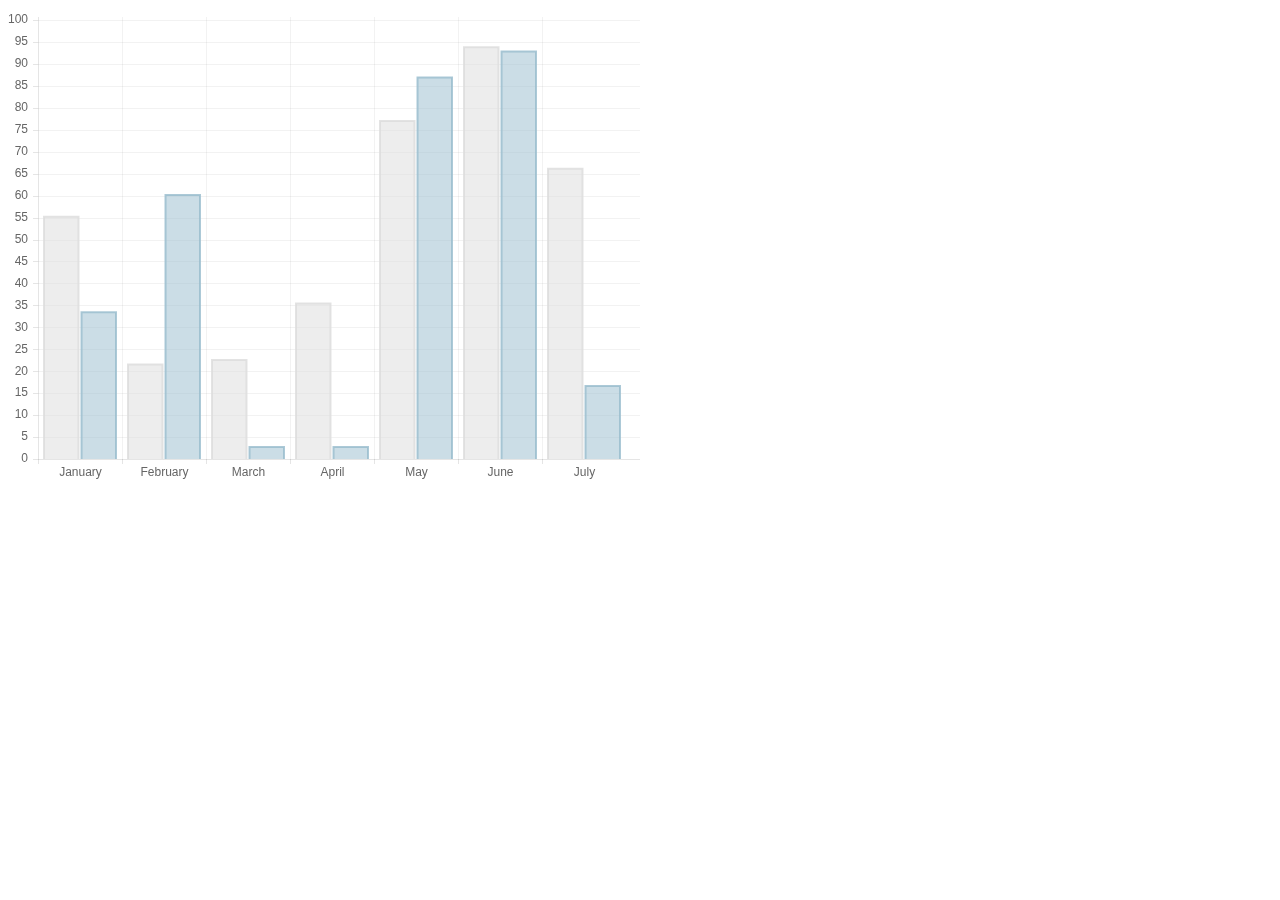
<file: chart1/samples/bar.html>
<!doctype html>
<html>
	<head>
		<title>Bar Chart</title>
		<script src="../Chart.js"></script>
	</head>
	<body>
		<div style="width: 50%">
			<canvas id="canvas" height="450" width="600"></canvas>
		</div>


	<script>
	var randomScalingFactor = function(){ return Math.round(Math.random()*100)};

	var barChartData = {
		labels : ["January","February","March","April","May","June","July"],
		datasets : [
			{
				fillColor : "rgba(220,220,220,0.5)",
				strokeColor : "rgba(220,220,220,0.8)",
				highlightFill: "rgba(220,220,220,0.75)",
				highlightStroke: "rgba(220,220,220,1)",
				data : [randomScalingFactor(),randomScalingFactor(),randomScalingFactor(),randomScalingFactor(),randomScalingFactor(),randomScalingFactor(),randomScalingFactor()]
			},
			{
				fillColor : "rgba(151,187,205,0.5)",
				strokeColor : "rgba(151,187,205,0.8)",
				highlightFill : "rgba(151,187,205,0.75)",
				highlightStroke : "rgba(151,187,205,1)",
				data : [randomScalingFactor(),randomScalingFactor(),randomScalingFactor(),randomScalingFactor(),randomScalingFactor(),randomScalingFactor(),randomScalingFactor()]
			}
		]

	}
	window.onload = function(){
		var ctx = document.getElementById("canvas").getContext("2d");
		window.myBar = new Chart(ctx).Bar(barChartData, {
			responsive : true
		});
	}

	</script>
	</body>
</html>
</file>
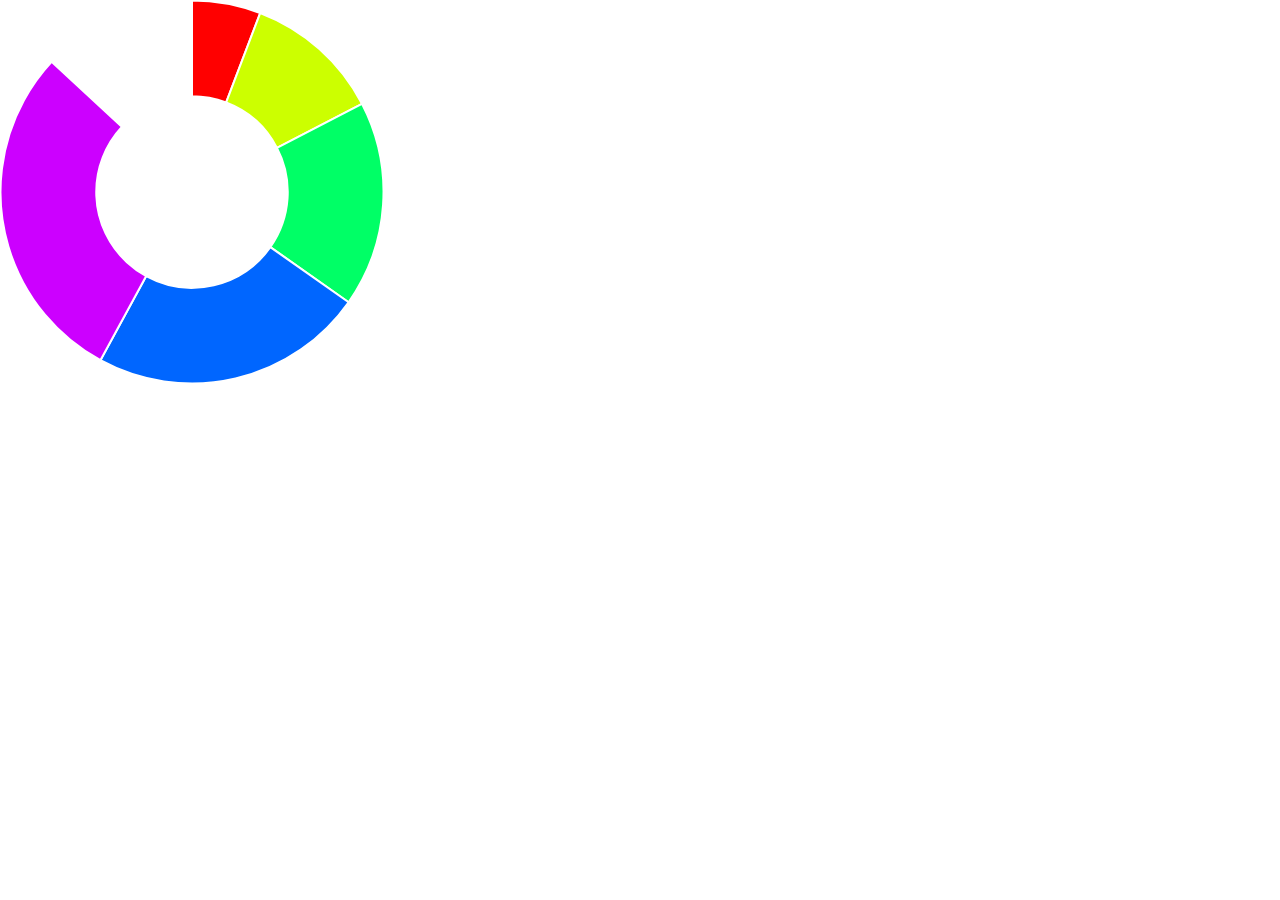
<file: chart1/samples/doughnut.color.html>
<!doctype html>
<html>
	<head>
		<title>Doughnut Chart</title>
		<script src="../src/Chart.Core.js"></script>
		<script src="../src/Chart.Doughnut.js"></script>
		<style>
			body{
				padding: 0;
				margin: 0;
			}
			#canvas-holder{
				width:30%;
			}
		</style>
	</head>
	<body>
		<div id="canvas-holder">
			<canvas id="chart-area" width="500" height="500"/>
		</div>


	<script>

		var doughnutData = [
				{
					value: 1,
					label: "One"
				},
				{
					value: 2,
					label: "Two"
				},
				{
					value: 3,
					label: "Three"
				},
				{
					value: 4,
					label: "Four"
				},
				{
					value: 5,
					label: "Five"
				}

			];

			window.onload = function(){
				var ctx = document.getElementById("chart-area").getContext("2d");
				window.myDoughnut = new Chart(ctx).Doughnut(doughnutData, {responsive : true});
			};



	</script>
	</body>
</html>
</file>
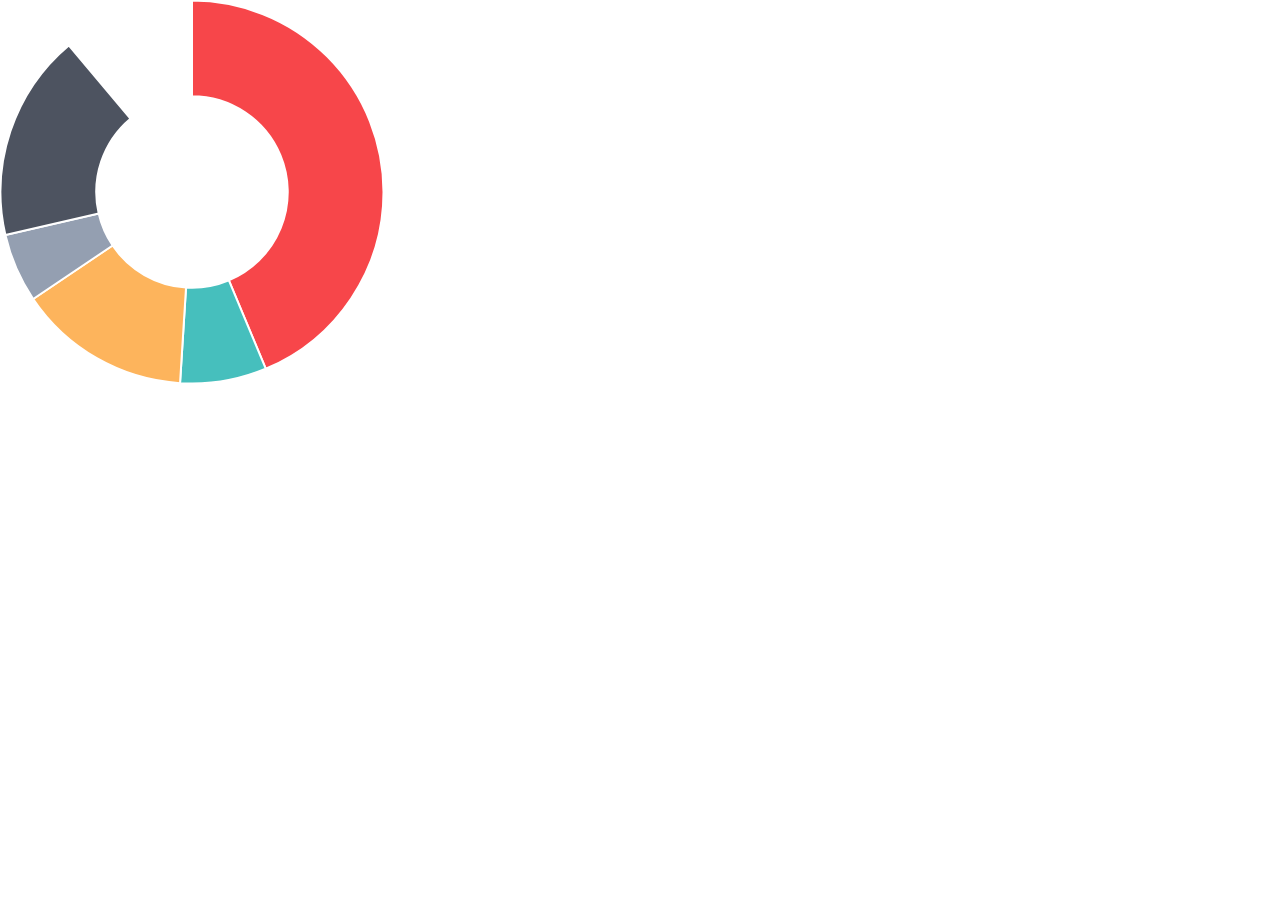
<file: chart1/samples/doughnut.html>
<!doctype html>
<html>
	<head>
		<title>Doughnut Chart</title>
		<script src="../Chart.js"></script>
		<style>
			body{
				padding: 0;
				margin: 0;
			}
			#canvas-holder{
				width:30%;
			}
		</style>
	</head>
	<body>
		<div id="canvas-holder">
			<canvas id="chart-area" width="500" height="500"/>
		</div>


	<script>

		var doughnutData = [
				{
					value: 300,
					color:"#F7464A",
					highlight: "#FF5A5E",
					label: "Red"
				},
				{
					value: 50,
					color: "#46BFBD",
					highlight: "#5AD3D1",
					label: "Green"
				},
				{
					value: 100,
					color: "#FDB45C",
					highlight: "#FFC870",
					label: "Yellow"
				},
				{
					value: 40,
					color: "#949FB1",
					highlight: "#A8B3C5",
					label: "Grey"
				},
				{
					value: 120,
					color: "#4D5360",
					highlight: "#616774",
					label: "Dark Grey"
				}

			];

			window.onload = function(){
				var ctx = document.getElementById("chart-area").getContext("2d");
				window.myDoughnut = new Chart(ctx).Doughnut(doughnutData, {responsive : true});
			};



	</script>
	</body>
</html>
</file>
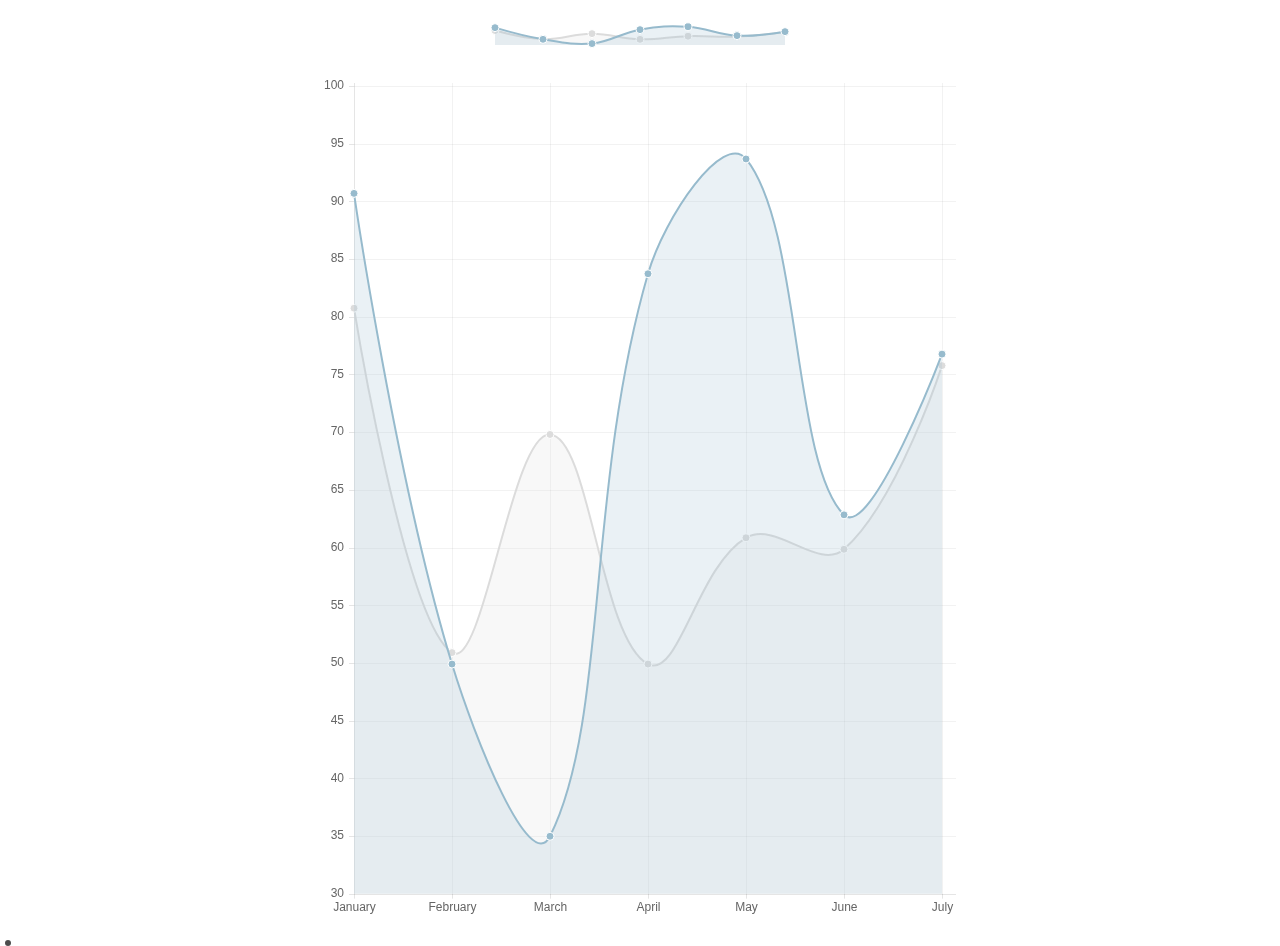
<file: chart1/samples/line-customTooltips.html>
<!doctype html>
<html>

<head>
    <title>Line Chart with Custom Tooltips</title>
    <script src="../Chart.js"></script>
    <script src="http://cdnjs.cloudflare.com/ajax/libs/jquery/2.1.3/jquery.min.js"></script>

    <style>
    #canvas-holder1 {
        width: 300px;
        margin: 20px auto;
    }
    #canvas-holder2 {
        width: 50%;
        margin: 20px 25%;
    }
    #chartjs-tooltip {
        opacity: 1;
        position: absolute;
        background: rgba(0, 0, 0, .7);
        color: white;
        padding: 3px;
        border-radius: 3px;
        -webkit-transition: all .1s ease;
        transition: all .1s ease;
        pointer-events: none;
        -webkit-transform: translate(-50%, 0);
        transform: translate(-50%, 0);
    }
   	.chartjs-tooltip-key{
   		display:inline-block;
   		width:10px;
   		height:10px;
   	}
    </style>
</head>

<body>
    <div id="canvas-holder1">
        <canvas id="chart1" width="300" height="30" />
    </div>
    <div id="canvas-holder2">
        <canvas id="chart2" width="450" height="600" />
    </div>

    <div id="chartjs-tooltip"></div>


    <script>

    Chart.defaults.global.pointHitDetectionRadius = 1;
    Chart.defaults.global.customTooltips = function(tooltip) {

        var tooltipEl = $('#chartjs-tooltip');

        if (!tooltip) {
            tooltipEl.css({
                opacity: 0
            });
            return;
        }

        tooltipEl.removeClass('above below');
        tooltipEl.addClass(tooltip.yAlign);

        var innerHtml = '';
        for (var i = tooltip.labels.length - 1; i >= 0; i--) {
        	innerHtml += [
        		'<div class="chartjs-tooltip-section">',
        		'	<span class="chartjs-tooltip-key" style="background-color:' + tooltip.legendColors[i].fill + '"></span>',
        		'	<span class="chartjs-tooltip-value">' + tooltip.labels[i] + '</span>',
        		'</div>'
        	].join('');
        }
        tooltipEl.html(innerHtml);

        tooltipEl.css({
            opacity: 1,
            left: tooltip.chart.canvas.offsetLeft + tooltip.x + 'px',
            top: tooltip.chart.canvas.offsetTop + tooltip.y + 'px',
            fontFamily: tooltip.fontFamily,
            fontSize: tooltip.fontSize,
            fontStyle: tooltip.fontStyle,
        });
    };
    var randomScalingFactor = function() {
        return Math.round(Math.random() * 100);
    };
    var lineChartData = {
        labels: ["January", "February", "March", "April", "May", "June", "July"],
        datasets: [{
            label: "My First dataset",
            fillColor: "rgba(220,220,220,0.2)",
            strokeColor: "rgba(220,220,220,1)",
            pointColor: "rgba(220,220,220,1)",
            pointStrokeColor: "#fff",
            pointHighlightFill: "#fff",
            pointHighlightStroke: "rgba(220,220,220,1)",
            data: [randomScalingFactor(), randomScalingFactor(), randomScalingFactor(), randomScalingFactor(), randomScalingFactor(), randomScalingFactor(), randomScalingFactor()]
        }, {
            label: "My Second dataset",
            fillColor: "rgba(151,187,205,0.2)",
            strokeColor: "rgba(151,187,205,1)",
            pointColor: "rgba(151,187,205,1)",
            pointStrokeColor: "#fff",
            pointHighlightFill: "#fff",
            pointHighlightStroke: "rgba(151,187,205,1)",
            data: [randomScalingFactor(), randomScalingFactor(), randomScalingFactor(), randomScalingFactor(), randomScalingFactor(), randomScalingFactor(), randomScalingFactor()]
        }]
    };

    window.onload = function() {
        var ctx1 = document.getElementById("chart1").getContext("2d");
        window.myLine = new Chart(ctx1).Line(lineChartData, {
        	showScale: false,
        	pointDot : true,
            responsive: true
        });

        var ctx2 = document.getElementById("chart2").getContext("2d");
        window.myLine = new Chart(ctx2).Line(lineChartData, {
            responsive: true
        });
    };
    </script>
</body>

</html>
</file>
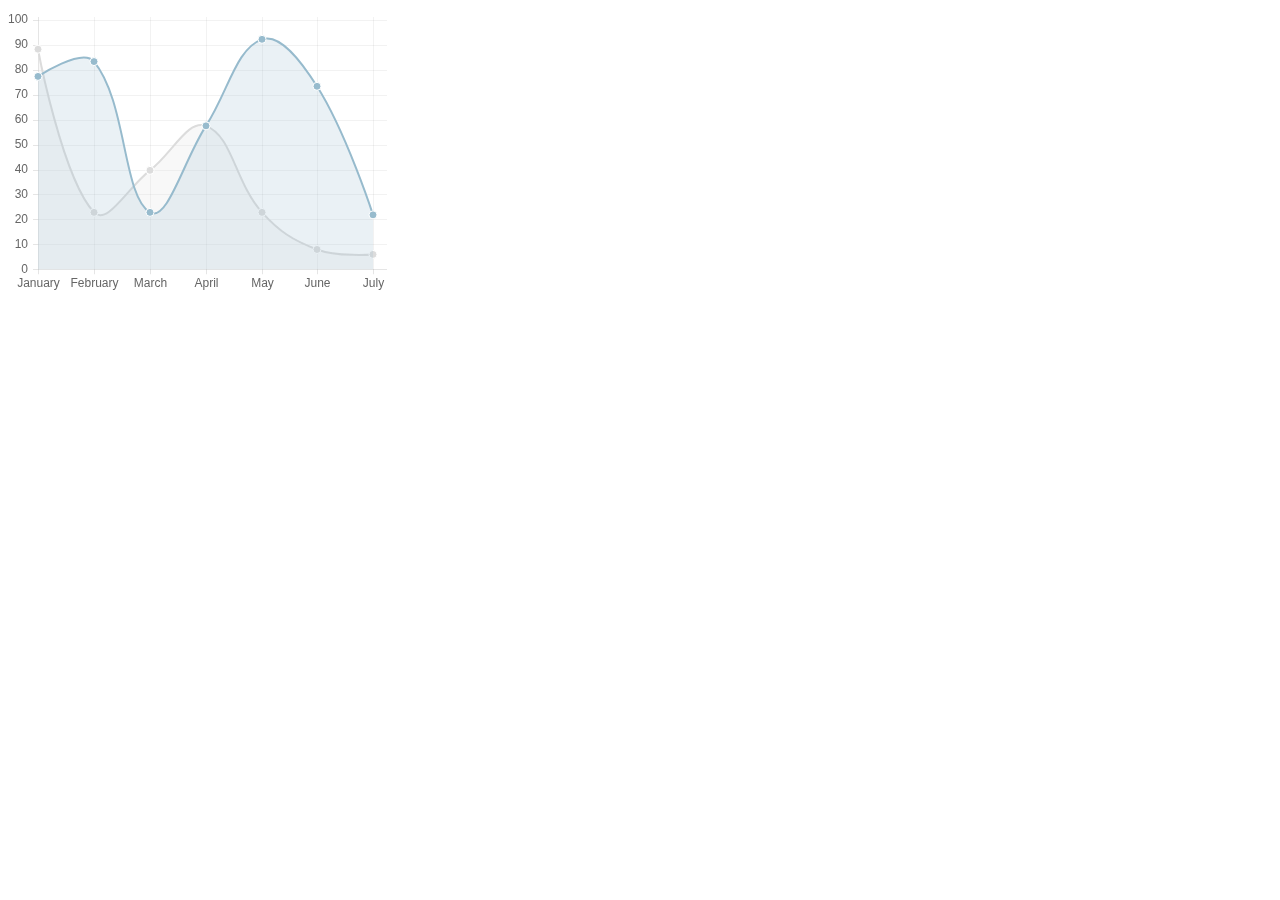
<file: chart1/samples/line.html>
<!doctype html>
<html>
	<head>
		<title>Line Chart</title>
		<script src="../Chart.js"></script>
	</head>
	<body>
		<div style="width:30%">
			<div>
				<canvas id="canvas" height="450" width="600"></canvas>
			</div>
		</div>


	<script>
		var randomScalingFactor = function(){ return Math.round(Math.random()*100)};
		var lineChartData = {
			labels : ["January","February","March","April","May","June","July"],
			datasets : [
				{
					label: "My First dataset",
					fillColor : "rgba(220,220,220,0.2)",
					strokeColor : "rgba(220,220,220,1)",
					pointColor : "rgba(220,220,220,1)",
					pointStrokeColor : "#fff",
					pointHighlightFill : "#fff",
					pointHighlightStroke : "rgba(220,220,220,1)",
					data : [randomScalingFactor(),randomScalingFactor(),randomScalingFactor(),randomScalingFactor(),randomScalingFactor(),randomScalingFactor(),randomScalingFactor()]
				},
				{
					label: "My Second dataset",
					fillColor : "rgba(151,187,205,0.2)",
					strokeColor : "rgba(151,187,205,1)",
					pointColor : "rgba(151,187,205,1)",
					pointStrokeColor : "#fff",
					pointHighlightFill : "#fff",
					pointHighlightStroke : "rgba(151,187,205,1)",
					data : [randomScalingFactor(),randomScalingFactor(),randomScalingFactor(),randomScalingFactor(),randomScalingFactor(),randomScalingFactor(),randomScalingFactor()]
				}
			]

		}

	window.onload = function(){
		var ctx = document.getElementById("canvas").getContext("2d");
		window.myLine = new Chart(ctx).Line(lineChartData, {
			responsive: true
		});
	}


	</script>
	</body>
</html>
</file>
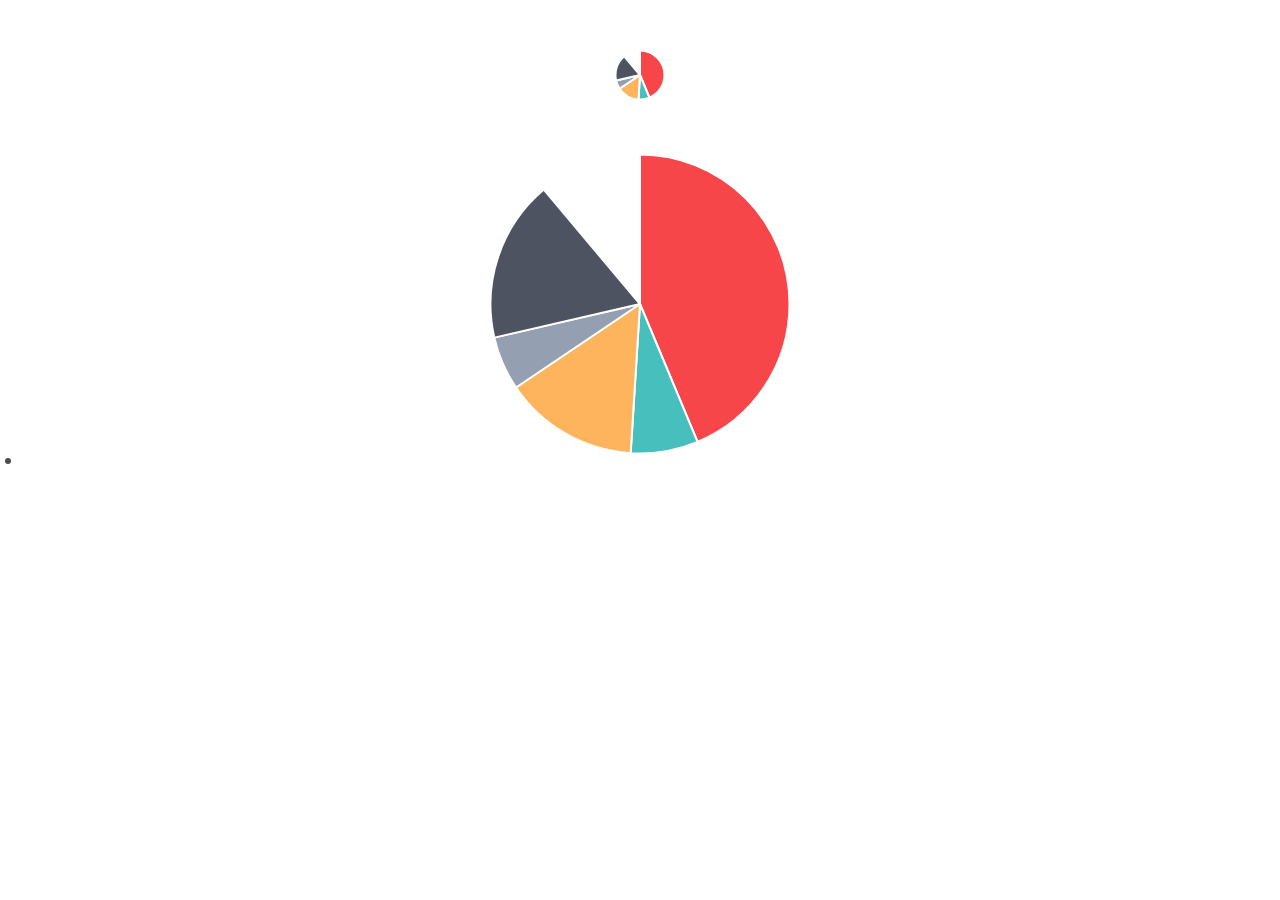
<file: chart1/samples/pie-customTooltips.html>
<!doctype html>
<html>

<head>
    <title>Pie Chart with Custom Tooltips</title>
    <script src="../Chart.js"></script>
    <script src="http://cdnjs.cloudflare.com/ajax/libs/jquery/2.1.3/jquery.min.js"></script>

    <style>
    #canvas-holder {
        width: 100%;
        margin-top: 50px;
        text-align: center;
    }
    #chartjs-tooltip {
        opacity: 1;
        position: absolute;
        background: rgba(0, 0, 0, .7);
        color: white;
        padding: 3px;
        border-radius: 3px;
        -webkit-transition: all .1s ease;
        transition: all .1s ease;
        pointer-events: none;
        -webkit-transform: translate(-50%, 0);
        transform: translate(-50%, 0);
    }
    #chartjs-tooltip.below {
        -webkit-transform: translate(-50%, 0);
        transform: translate(-50%, 0);
    }
    #chartjs-tooltip.below:before {
        border: solid;
        border-color: #111 transparent;
        border-color: rgba(0, 0, 0, .8) transparent;
        border-width: 0 8px 8px 8px;
        bottom: 1em;
        content: "";
        display: block;
        left: 50%;
        position: absolute;
        z-index: 99;
        -webkit-transform: translate(-50%, -100%);
        transform: translate(-50%, -100%);
    }
    #chartjs-tooltip.above {
        -webkit-transform: translate(-50%, -100%);
        transform: translate(-50%, -100%);
    }
    #chartjs-tooltip.above:before {
        border: solid;
        border-color: #111 transparent;
        border-color: rgba(0, 0, 0, .8) transparent;
        border-width: 8px 8px 0 8px;
        bottom: 1em;
        content: "";
        display: block;
        left: 50%;
        top: 100%;
        position: absolute;
        z-index: 99;
        -webkit-transform: translate(-50%, 0);
        transform: translate(-50%, 0);
    }
    </style>
</head>

<body>
    <div id="canvas-holder">
        <canvas id="chart-area1" width="50" height="50" />
    </div>
    <div id="canvas-holder">
        <canvas id="chart-area2" width="300" height="300" />
    </div>

    <div id="chartjs-tooltip"></div>


    <script>
    Chart.defaults.global.customTooltips = function(tooltip) {

    	// Tooltip Element
        var tooltipEl = $('#chartjs-tooltip');

        // Hide if no tooltip
        if (!tooltip) {
            tooltipEl.css({
                opacity: 0
            });
            return;
        }

        // Set caret Position
        tooltipEl.removeClass('above below');
        tooltipEl.addClass(tooltip.yAlign);

        // Set Text
        tooltipEl.html(tooltip.text);

        // Find Y Location on page
        var top;
        if (tooltip.yAlign == 'above') {
            top = tooltip.y - tooltip.caretHeight - tooltip.caretPadding;
        } else {
            top = tooltip.y + tooltip.caretHeight + tooltip.caretPadding;
        }

        // Display, position, and set styles for font
        tooltipEl.css({
            opacity: 1,
            left: tooltip.chart.canvas.offsetLeft + tooltip.x + 'px',
            top: tooltip.chart.canvas.offsetTop + top + 'px',
            fontFamily: tooltip.fontFamily,
            fontSize: tooltip.fontSize,
            fontStyle: tooltip.fontStyle,
        });
    };

    var pieData = [{
        value: 300,
        color: "#F7464A",
        highlight: "#FF5A5E",
        label: "Red"
    }, {
        value: 50,
        color: "#46BFBD",
        highlight: "#5AD3D1",
        label: "Green"
    }, {
        value: 100,
        color: "#FDB45C",
        highlight: "#FFC870",
        label: "Yellow"
    }, {
        value: 40,
        color: "#949FB1",
        highlight: "#A8B3C5",
        label: "Grey"
    }, {
        value: 120,
        color: "#4D5360",
        highlight: "#616774",
        label: "Dark Grey"
    }];

    window.onload = function() {
        var ctx1 = document.getElementById("chart-area1").getContext("2d");
        window.myPie = new Chart(ctx1).Pie(pieData);

        var ctx2 = document.getElementById("chart-area2").getContext("2d");
        window.myPie = new Chart(ctx2).Pie(pieData);
    };
    </script>
</body>

</html>
</file>
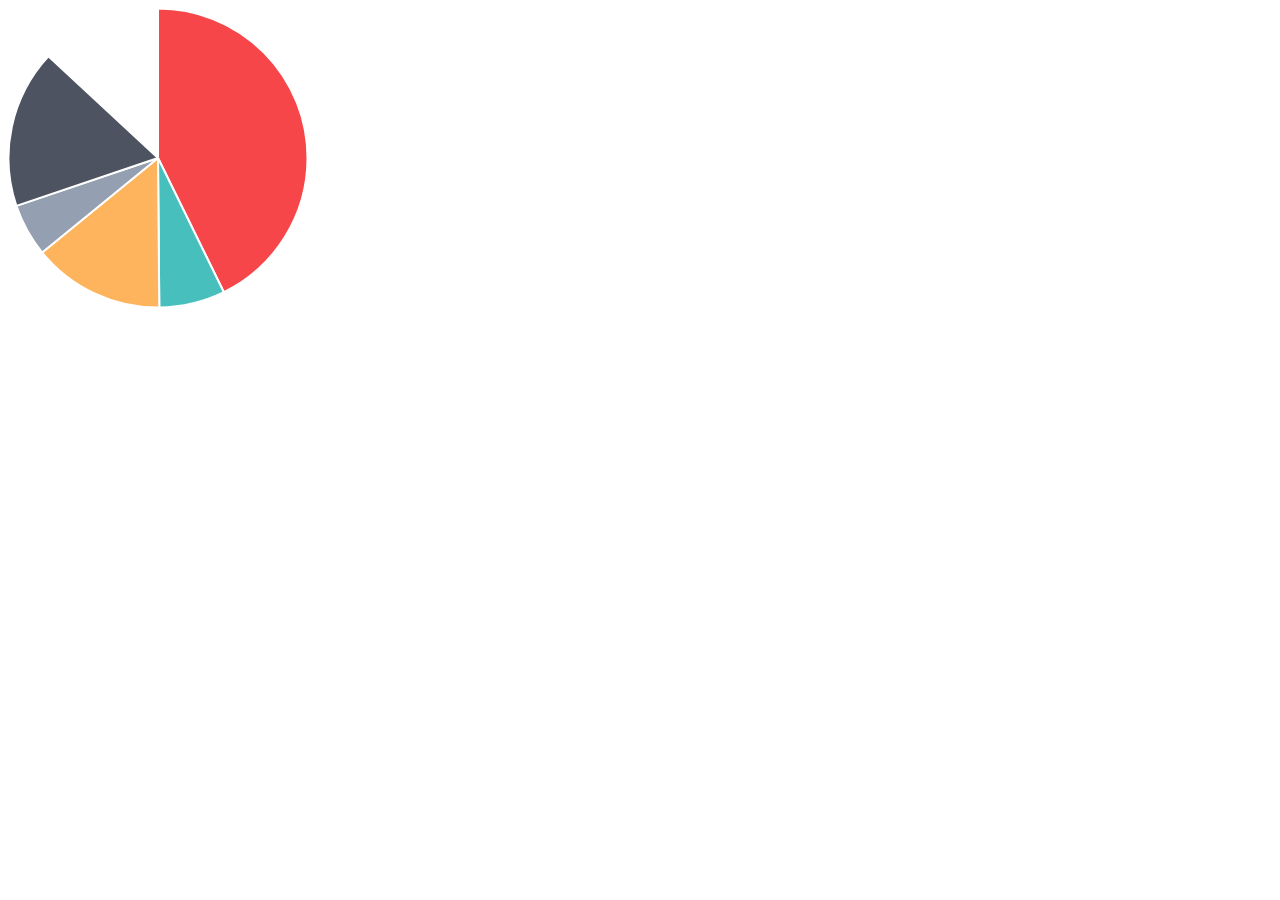
<file: chart1/samples/pie.html>
<!doctype html>
<html>
	<head>
		<title>Pie Chart</title>
		<script src="../Chart.js"></script>
	</head>
	<body>
		<div id="canvas-holder">
			<canvas id="chart-area" width="300" height="300"/>
		</div>


	<script>

		var pieData = [
				{
					value: 300,
					color:"#F7464A",
					highlight: "#FF5A5E",
					label: "Red"
				},
				{
					value: 50,
					color: "#46BFBD",
					highlight: "#5AD3D1",
					label: "Green"
				},
				{
					value: 100,
					color: "#FDB45C",
					highlight: "#FFC870",
					label: "Yellow"
				},
				{
					value: 40,
					color: "#949FB1",
					highlight: "#A8B3C5",
					label: "Grey"
				},
				{
					value: 120,
					color: "#4D5360",
					highlight: "#616774",
					label: "Dark Grey"
				}

			];

			window.onload = function(){
				var ctx = document.getElementById("chart-area").getContext("2d");
				window.myPie = new Chart(ctx).Pie(pieData);
			};



	</script>
	</body>
</html>
</file>
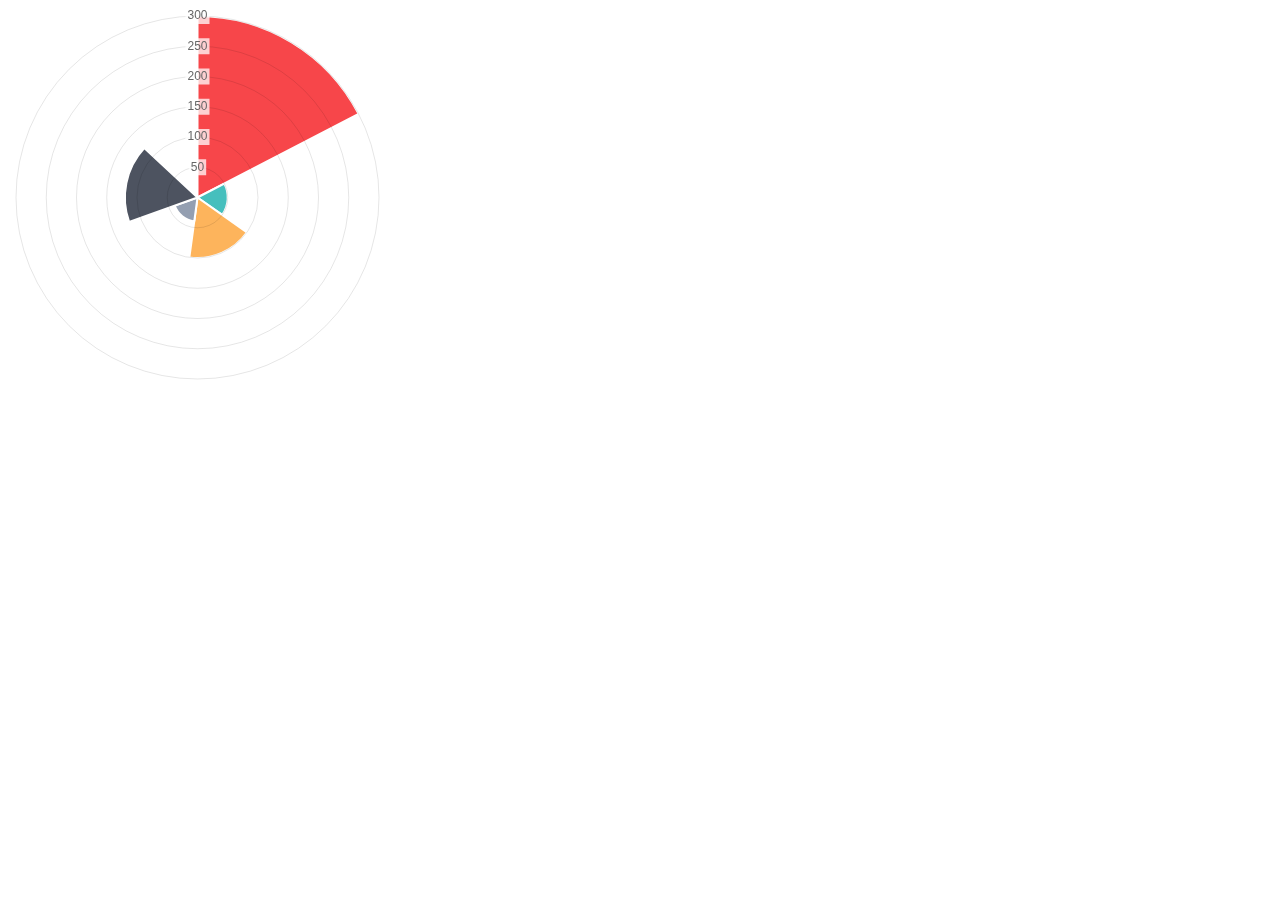
<file: chart1/samples/polar-area.html>
<!doctype html>
<html>
	<head>
		<title>Polar Area Chart</title>
		<script src="../Chart.js"></script>
	</head>
	<body>
		<div id="canvas-holder" style="width:30%">
			<canvas id="chart-area" width="300" height="300"/>
		</div>


	<script>

		var polarData = [
				{
					value: 300,
					color:"#F7464A",
					highlight: "#FF5A5E",
					label: "Red"
				},
				{
					value: 50,
					color: "#46BFBD",
					highlight: "#5AD3D1",
					label: "Green"
				},
				{
					value: 100,
					color: "#FDB45C",
					highlight: "#FFC870",
					label: "Yellow"
				},
				{
					value: 40,
					color: "#949FB1",
					highlight: "#A8B3C5",
					label: "Grey"
				},
				{
					value: 120,
					color: "#4D5360",
					highlight: "#616774",
					label: "Dark Grey"
				}

			];

			window.onload = function(){
				var ctx = document.getElementById("chart-area").getContext("2d");
				window.myPolarArea = new Chart(ctx).PolarArea(polarData, {
					responsive:true
				});
			};



	</script>
	</body>
</html>
</file>
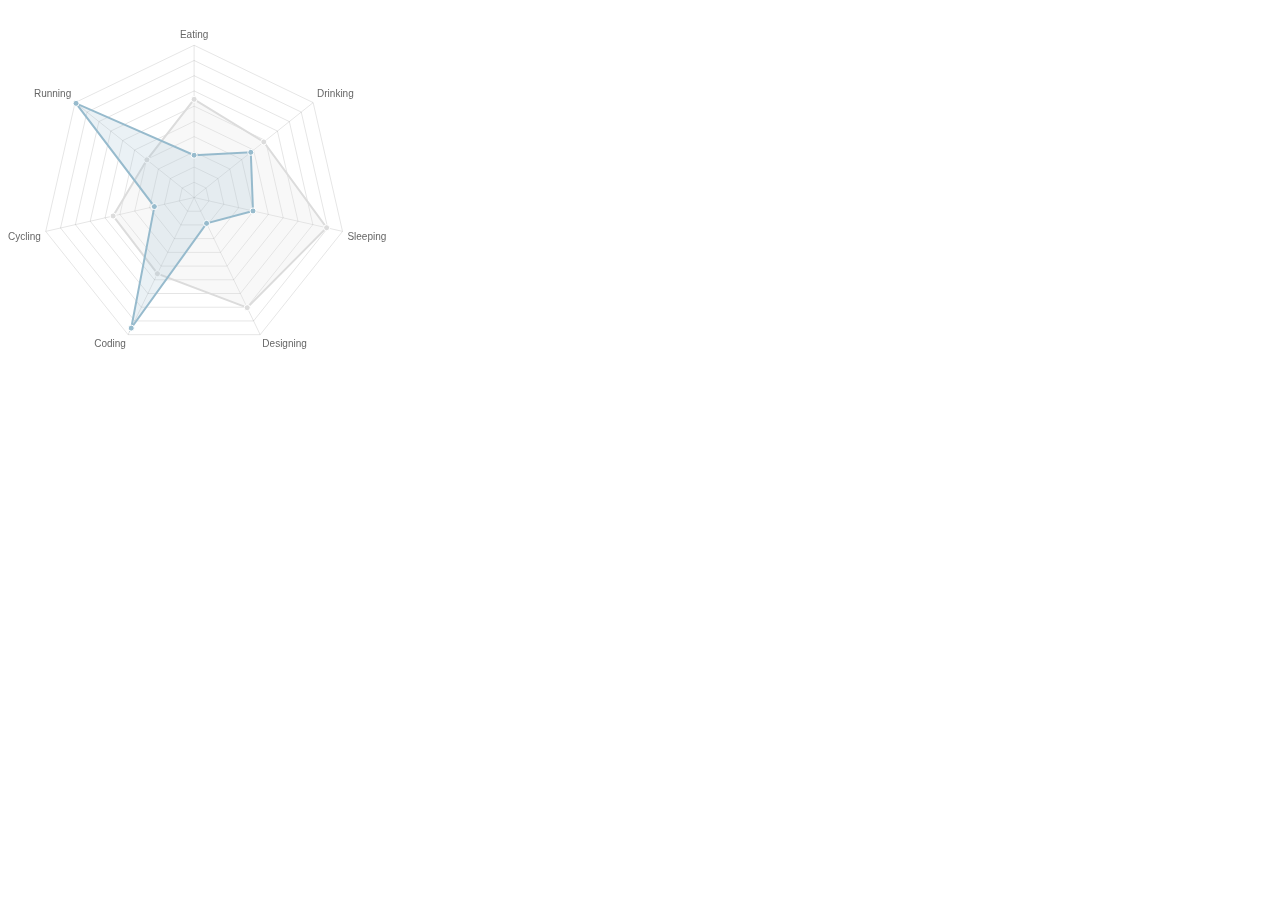
<file: chart1/samples/radar.html>
<!doctype html>
<html>
	<head>
		<title>Radar Chart</title>
		<script src="../Chart.js"></script>
		<meta name = "viewport" content = "initial-scale = 1, user-scalable = no">
		<style>
			canvas{
			}
		</style>
	</head>
	<body>
		<div style="width:30%">
			<canvas id="canvas" height="450" width="450"></canvas>
		</div>


	<script>
	var radarChartData = {
		labels: ["Eating", "Drinking", "Sleeping", "Designing", "Coding", "Cycling", "Running"],
		datasets: [
			{
				label: "My First dataset",
				fillColor: "rgba(220,220,220,0.2)",
				strokeColor: "rgba(220,220,220,1)",
				pointColor: "rgba(220,220,220,1)",
				pointStrokeColor: "#fff",
				pointHighlightFill: "#fff",
				pointHighlightStroke: "rgba(220,220,220,1)",
				data: [65,59,90,81,56,55,40]
			},
			{
				label: "My Second dataset",
				fillColor: "rgba(151,187,205,0.2)",
				strokeColor: "rgba(151,187,205,1)",
				pointColor: "rgba(151,187,205,1)",
				pointStrokeColor: "#fff",
				pointHighlightFill: "#fff",
				pointHighlightStroke: "rgba(151,187,205,1)",
				data: [28,48,40,19,96,27,100]
			}
		]
	};

	window.onload = function(){
		window.myRadar = new Chart(document.getElementById("canvas").getContext("2d")).Radar(radarChartData, {
			responsive: true
		});
	}

	</script>
	</body>
</html>
</file>
